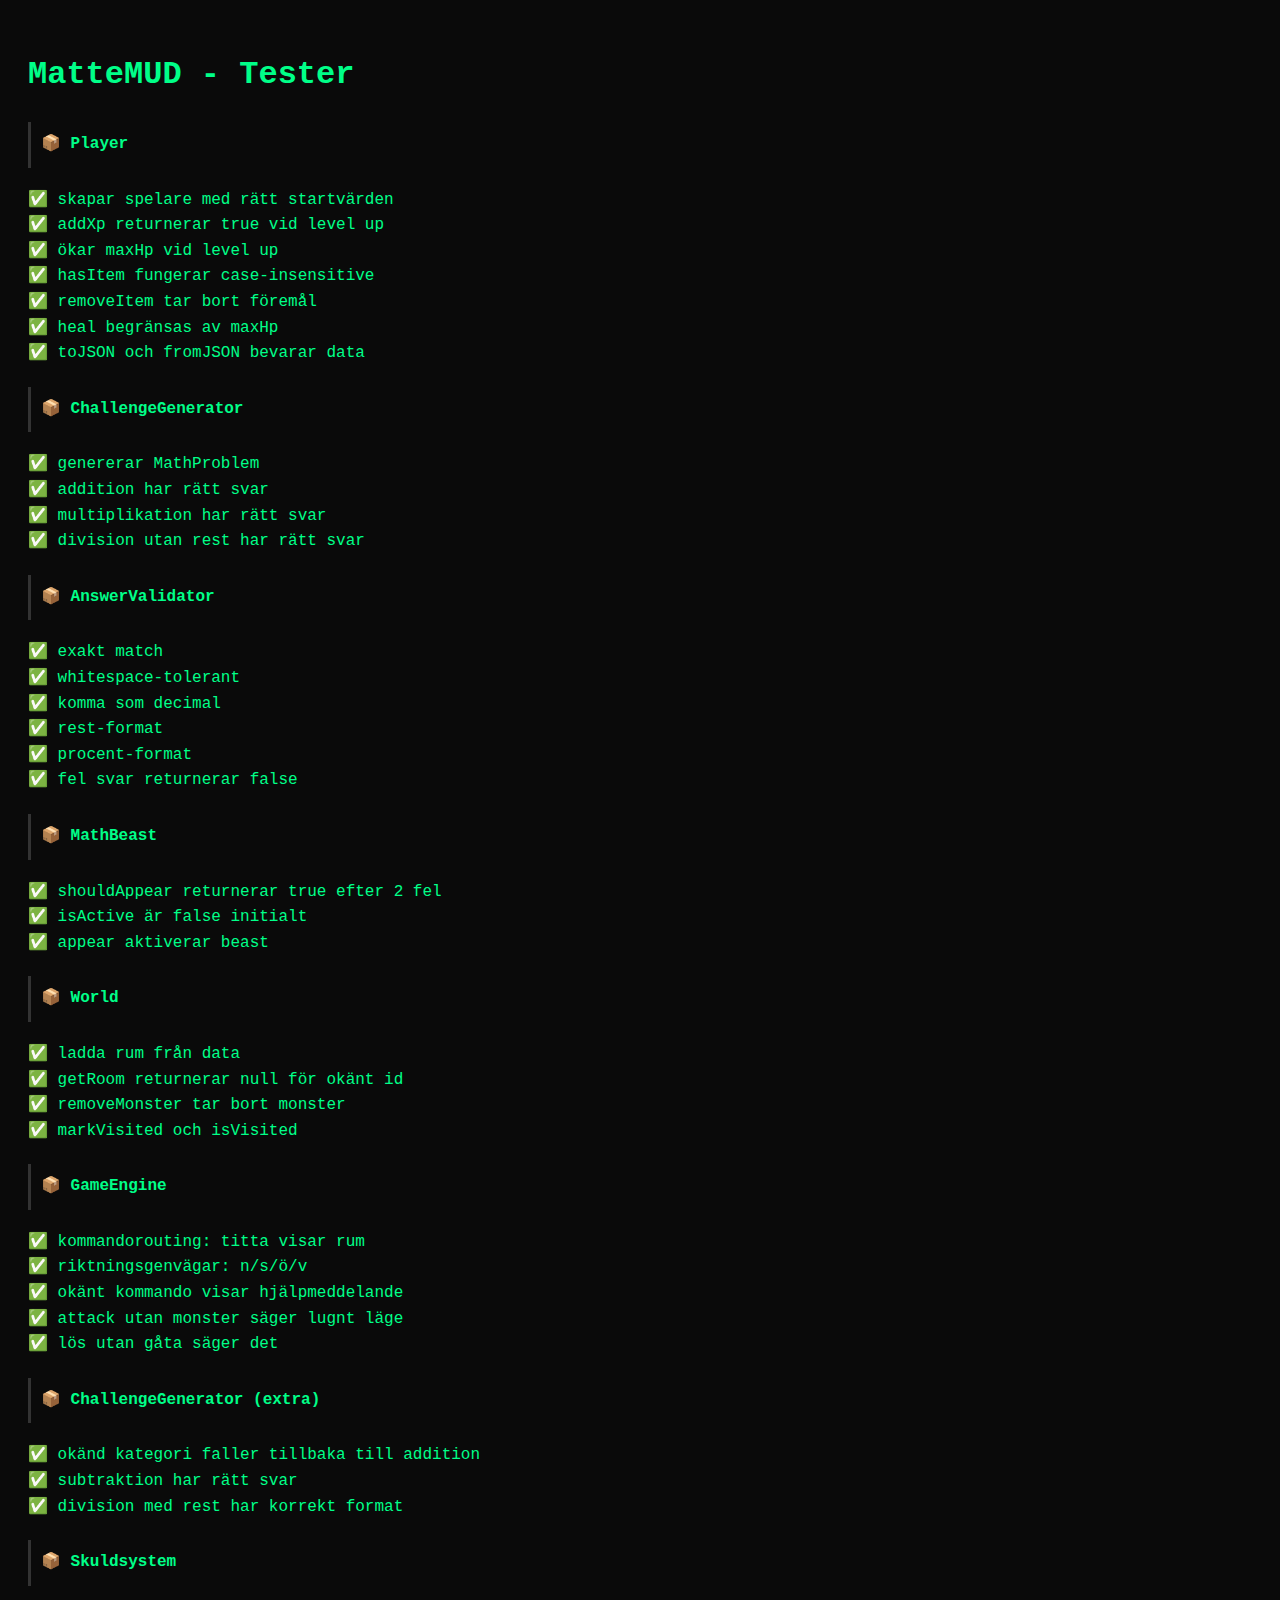
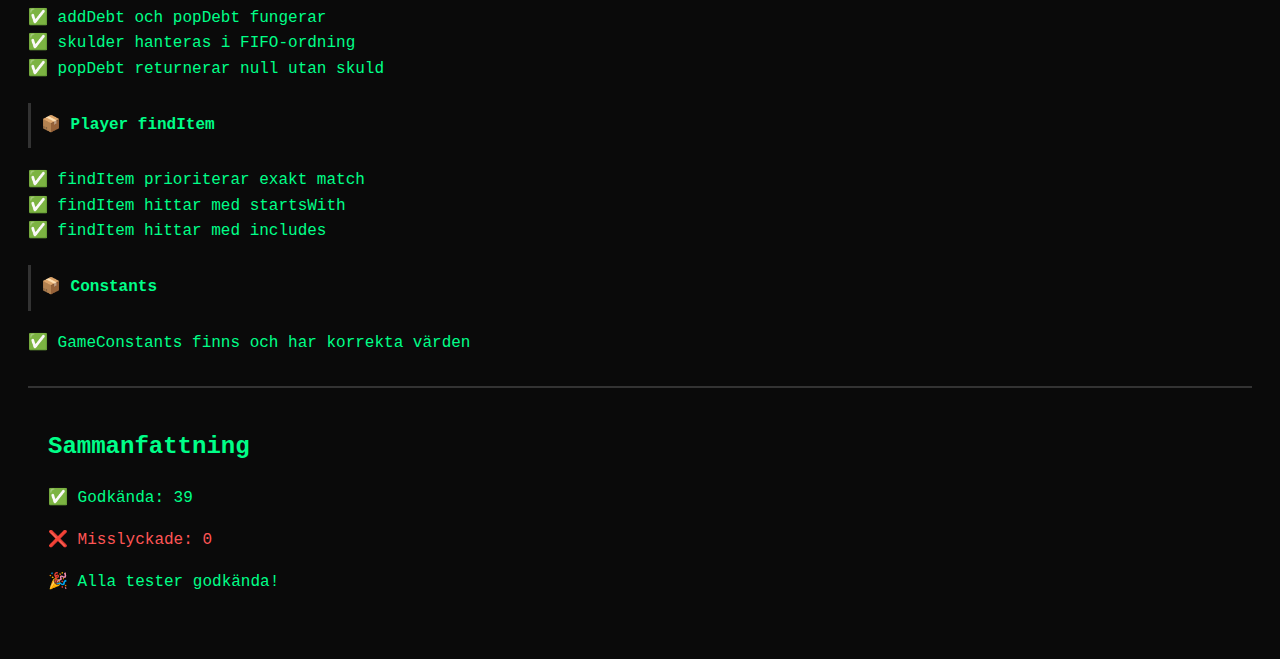
<file: tests/test-runner.html>
<!DOCTYPE html>
<html lang="sv">
<head>
  <meta charset="UTF-8">
  <meta name="viewport" content="width=device-width, initial-scale=1.0">
  <title>MatteMUD - Tester</title>
  <style>
    body {
      background: #0a0a0a;
      color: #00ff88;
      font-family: 'Courier New', monospace;
      padding: 20px;
      line-height: 1.6;
    }
    h1 { color: #00ff88; }
    .pass { color: #00ff88; }
    .fail { color: #ff5555; }
    .section { margin: 20px 0; padding: 10px; border-left: 3px solid #333; }
    pre { white-space: pre-wrap; }
  </style>
</head>
<body>
  <h1>MatteMUD - Tester</h1>
  <div id="results"></div>

  <!-- Load game scripts -->
  <script src="../js/core/colors.js"></script>
  <script src="../js/core/Constants.js"></script>
  <script src="../js/core/Player.js"></script>
  <script src="../js/core/World.js"></script>
  <script src="../js/core/ChallengeGenerator.js"></script>
  <script src="../js/core/AnswerValidator.js"></script>
  <script src="../js/core/MathBeast.js"></script>
  <script src="../js/core/ChallengeSystem.js"></script>
  <script src="../js/core/BattleSystem.js"></script>
  <script src="../js/core/GameEngine.js"></script>
  <script src="../js/data/worldData.js"></script>

  <script>
    const results = document.getElementById('results');
    let passed = 0;
    let failed = 0;

    function log(text, className = '') {
      const div = document.createElement('div');
      div.className = className;
      div.textContent = text;
      results.appendChild(div);
    }

    function section(name) {
      const div = document.createElement('div');
      div.className = 'section';
      div.innerHTML = `<strong>📦 ${name}</strong>`;
      results.appendChild(div);
    }

    function test(name, fn) {
      try {
        fn();
        passed++;
        log(`  ✅ ${name}`, 'pass');
      } catch (e) {
        failed++;
        log(`  ❌ ${name}: ${e.message}`, 'fail');
      }
    }

    function assertEqual(actual, expected) {
      if (actual !== expected) {
        throw new Error(`Expected ${expected}, got ${actual}`);
      }
    }

    function assertTrue(value) {
      if (!value) throw new Error(`Expected true, got ${value}`);
    }

    function assertFalse(value) {
      if (value) throw new Error(`Expected false, got ${value}`);
    }

    // Player Tests
    section('Player');

    test('skapar spelare med rätt startvärden', () => {
      const p = new Player('Test');
      assertEqual(p.name, 'Test');
      assertEqual(p.level, 1);
      assertEqual(p.xp, 0);
      assertEqual(p.hp, 100);
    });

    test('addXp returnerar true vid level up', () => {
      const p = new Player('Test');
      assertTrue(p.addXp(100));
      assertEqual(p.level, 2);
    });

    test('ökar maxHp vid level up', () => {
      const p = new Player('Test');
      p.addXp(100);
      assertEqual(p.maxHp, 110);
    });

    test('hasItem fungerar case-insensitive', () => {
      const p = new Player('Test');
      p.addItem('Gyllene Nyckel');
      assertTrue(p.hasItem('nyckel'));
      assertTrue(p.hasItem('GYLLENE'));
    });

    test('removeItem tar bort föremål', () => {
      const p = new Player('Test');
      p.addItem('Svärd');
      assertTrue(p.removeItem('svärd'));
      assertFalse(p.hasItem('svärd'));
    });

    test('heal begränsas av maxHp', () => {
      const p = new Player('Test');
      p.hp = 90;
      p.heal(50);
      assertEqual(p.hp, 100);
    });

    test('toJSON och fromJSON bevarar data', () => {
      const p = new Player('Hero');
      p.addXp(150);
      p.addItem('Potion');
      const loaded = Player.fromJSON(p.toJSON());
      assertEqual(loaded.name, 'Hero');
      assertEqual(loaded.xp, 150);
      assertTrue(loaded.hasItem('potion'));
    });

    // ChallengeGenerator Tests
    section('ChallengeGenerator');

    test('genererar MathProblem', () => {
      const gen = new ChallengeGenerator();
      const problem = gen.generate('addition', 1);
      assertTrue(problem instanceof MathProblem);
      assertTrue(problem.question.length > 0);
    });

    test('addition har rätt svar', () => {
      const gen = new ChallengeGenerator();
      for (let i = 0; i < 10; i++) {
        const p = gen.generate('addition', 1);
        const match = p.question.match(/(\d+)\s*\+\s*(\d+)/);
        if (match) {
          assertEqual(p.answer, String(parseInt(match[1]) + parseInt(match[2])));
        }
      }
    });

    test('multiplikation har rätt svar', () => {
      const gen = new ChallengeGenerator();
      for (let i = 0; i < 10; i++) {
        const p = gen.generate('multiplication', 1);
        const match = p.question.match(/(\d+)\s*×\s*(\d+)/);
        if (match) {
          assertEqual(p.answer, String(parseInt(match[1]) * parseInt(match[2])));
        }
      }
    });

    test('division utan rest har rätt svar', () => {
      const gen = new ChallengeGenerator();
      for (let i = 0; i < 10; i++) {
        const p = gen.generate('division', 1);
        const match = p.question.match(/(\d+)\s*÷\s*(\d+)/);
        if (match) {
          assertEqual(p.answer, String(Math.floor(parseInt(match[1]) / parseInt(match[2]))));
        }
      }
    });

    // AnswerValidator Tests
    section('AnswerValidator');

    test('exakt match', () => {
      assertTrue(AnswerValidator.check('42', '42'));
    });

    test('whitespace-tolerant', () => {
      assertTrue(AnswerValidator.check(' 42 ', '42'));
    });

    test('komma som decimal', () => {
      assertTrue(AnswerValidator.check('3,5', '3.5'));
    });

    test('rest-format', () => {
      assertTrue(AnswerValidator.check('5 rest 2', '5 rest 2'));
      assertTrue(AnswerValidator.check('5rest2', '5 rest 2'));
    });

    test('procent-format', () => {
      assertTrue(AnswerValidator.check('50', '50%'));
      assertTrue(AnswerValidator.check('50%', '50%'));
    });

    test('fel svar returnerar false', () => {
      assertFalse(AnswerValidator.check('41', '42'));
    });

    // MathBeast Tests
    section('MathBeast');

    test('shouldAppear returnerar true efter 2 fel', () => {
      const mb = new MathBeast();
      assertFalse(mb.shouldAppear(1));
      assertTrue(mb.shouldAppear(2));
    });

    test('isActive är false initialt', () => {
      const mb = new MathBeast();
      assertFalse(mb.isActive());
    });

    test('appear aktiverar beast', () => {
      const mb = new MathBeast();
      const problem = new MathProblem({
        question: 'Test?',
        answer: '42',
        category: 'addition',
        difficulty: 1,
        methodExplanation: 'Test'
      });
      mb.appear(problem);
      assertTrue(mb.isActive());
    });

    // World Tests
    section('World');

    test('ladda rum från data', () => {
      const world = new World();
      world.loadFromData(WORLD_DATA);
      const room = world.getRoom('akademin_hall');
      assertTrue(room !== null);
      assertEqual(room.name, 'Trollkarlsakademins Hall');
    });

    test('getRoom returnerar null för okänt id', () => {
      const world = new World();
      world.loadFromData(WORLD_DATA);
      assertEqual(world.getRoom('finns_inte'), null);
    });

    test('removeMonster tar bort monster', () => {
      const world = new World();
      world.loadFromData(WORLD_DATA);
      const room = world.getRoom('akademin_port');
      assertTrue(room.monster !== null);
      world.removeMonster('akademin_port');
      assertEqual(world.getRoom('akademin_port').monster, null);
    });

    test('markVisited och isVisited', () => {
      const world = new World();
      assertFalse(world.isVisited('akademin_hall'));
      world.markVisited('akademin_hall');
      assertTrue(world.isVisited('akademin_hall'));
    });

    // GameEngine Tests
    section('GameEngine');

    function createTestEngine() {
      const world = new World();
      world.loadFromData(WORLD_DATA);
      const player = new Player('Testare');
      const output = [];
      const engine = new GameEngine(world, player, {
        output: (text) => output.push(text),
      });
      return { engine, output, player, world };
    }

    test('kommandorouting: titta visar rum', () => {
      const { engine, output } = createTestEngine();
      engine.processCommand('titta');
      assertTrue(output.some(line => line.includes('Trollkarlsakademin')));
    });

    test('riktningsgenvägar: n/s/ö/v', () => {
      const { engine, player, world } = createTestEngine();
      // Ta bort monster som blockerar i port-rummet
      // Gå öster till övningsrummet
      engine.processCommand('ö');
      assertEqual(player.currentRoom, 'akademin_ovningsrum');
    });

    test('okänt kommando visar hjälpmeddelande', () => {
      const { engine, output } = createTestEngine();
      engine.processCommand('xyzzy');
      assertTrue(output.some(line => line.includes('Vad sa du?')));
    });

    test('attack utan monster säger lugnt läge', () => {
      const { engine, output } = createTestEngine();
      engine.processCommand('attack');
      assertTrue(output.some(line => line.includes('Inga monster')));
    });

    test('lös utan gåta säger det', () => {
      const { engine, output } = createTestEngine();
      // akademin_hall har ingen challenge
      engine.processCommand('lös');
      assertTrue(output.some(line => line.includes('ingen gåta')));
    });

    // ChallengeGenerator - extra tester
    section('ChallengeGenerator (extra)');

    test('okänd kategori faller tillbaka till addition', () => {
      const gen = new ChallengeGenerator();
      const p = gen.generate('nonexistent', 1);
      assertTrue(p instanceof MathProblem);
      assertTrue(p.question.includes('+'));
    });

    test('subtraktion har rätt svar', () => {
      const gen = new ChallengeGenerator();
      for (let i = 0; i < 10; i++) {
        const p = gen.generate('subtraction', 1);
        const match = p.question.match(/(\d+)\s*-\s*(\d+)/);
        if (match) {
          assertEqual(p.answer, String(parseInt(match[1]) - parseInt(match[2])));
        }
      }
    });

    test('division med rest har korrekt format', () => {
      const gen = new ChallengeGenerator();
      for (let i = 0; i < 10; i++) {
        const p = gen.generate('division', 3);
        assertTrue(p.answer.includes('rest'));
        const match = p.answer.match(/(\d+) rest (\d+)/);
        assertTrue(match !== null);
      }
    });

    // Skuldsystem Tests
    section('Skuldsystem');

    test('addDebt och popDebt fungerar', () => {
      const p = new Player('Test');
      p.addDebt('addition', 1);
      assertTrue(p.hasDebt());
      const debt = p.popDebt();
      assertEqual(debt.category, 'addition');
      assertFalse(p.hasDebt());
    });

    test('skulder hanteras i FIFO-ordning', () => {
      const p = new Player('Test');
      p.addDebt('addition', 1);
      p.addDebt('subtraction', 2);
      assertEqual(p.popDebt().category, 'addition');
      assertEqual(p.popDebt().category, 'subtraction');
    });

    test('popDebt returnerar null utan skuld', () => {
      const p = new Player('Test');
      assertEqual(p.popDebt(), null);
    });

    // Player findItem Tests
    section('Player findItem');

    test('findItem prioriterar exakt match', () => {
      const p = new Player('Test');
      p.addItem('Trolldryck');
      p.addItem('Läkande dryck');
      const found = p.findItem('trolldryck');
      assertEqual(found, 'Trolldryck');
    });

    test('findItem hittar med startsWith', () => {
      const p = new Player('Test');
      p.addItem('Läkande dryck');
      const found = p.findItem('läkande');
      assertEqual(found, 'Läkande dryck');
    });

    test('findItem hittar med includes', () => {
      const p = new Player('Test');
      p.addItem('Gyllene Nyckel');
      const found = p.findItem('nyckel');
      assertEqual(found, 'Gyllene Nyckel');
    });

    // Constants Tests
    section('Constants');

    test('GameConstants finns och har korrekta värden', () => {
      assertEqual(GameConstants.MAX_CALCULATORS, 3);
      assertEqual(GameConstants.MAX_DEBT_ATTEMPTS, 5);
      assertEqual(GameConstants.MATHBEAST_APPEAR_AFTER, 2);
      assertEqual(GameConstants.MATHBEAST_MAX_ATTEMPTS, 3);
    });

    // Summary
    const summary = document.createElement('div');
    summary.style.marginTop = '30px';
    summary.style.padding = '20px';
    summary.style.borderTop = '2px solid #333';
    summary.innerHTML = `
      <h2>Sammanfattning</h2>
      <p class="pass">✅ Godkända: ${passed}</p>
      <p class="fail">❌ Misslyckade: ${failed}</p>
      <p>${failed === 0 ? '🎉 Alla tester godkända!' : '⚠️ Några tester misslyckades'}</p>
    `;
    results.appendChild(summary);
  </script>
</body>
</html>
</file>
